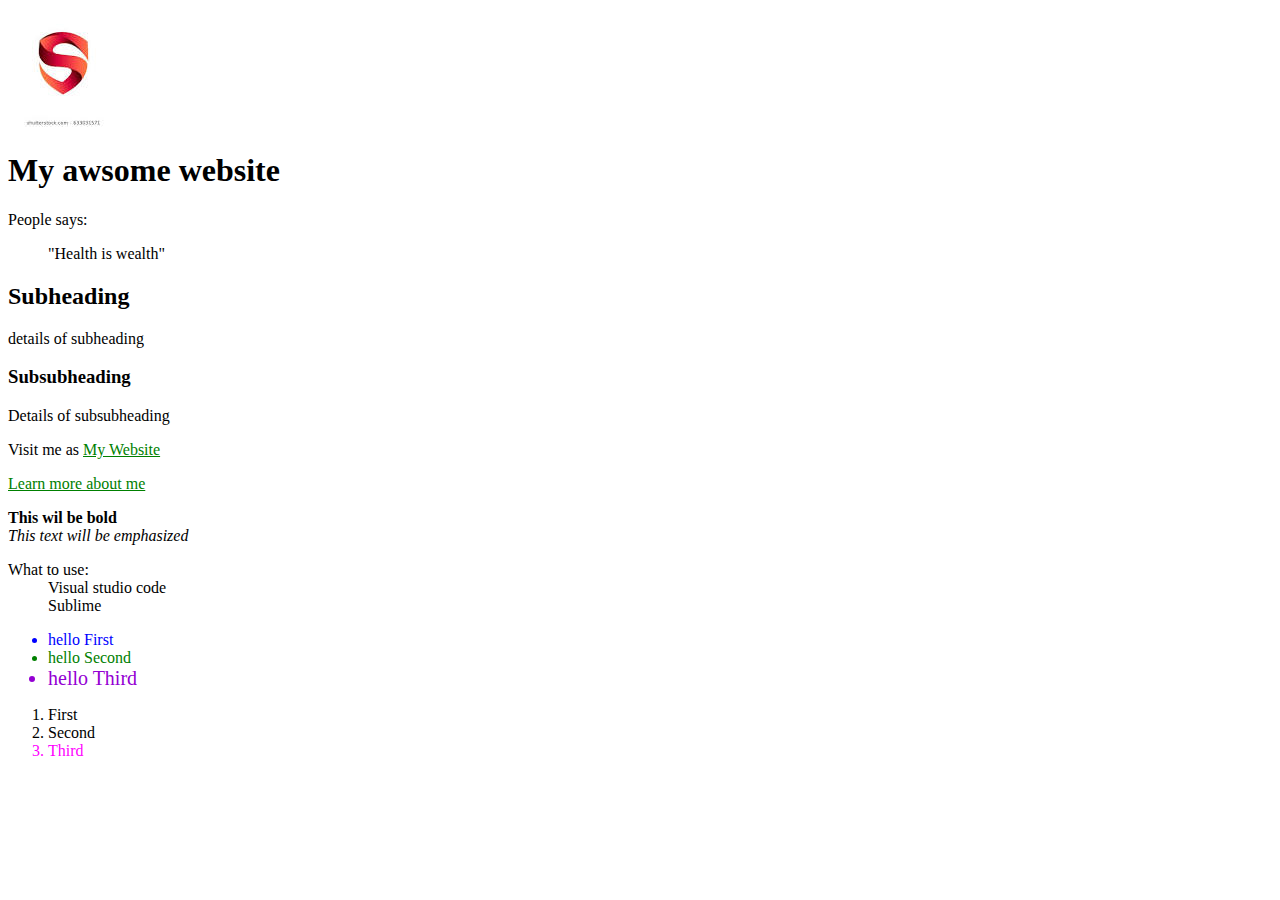
<file: pages/FirstSetPractice.html>
<!doctype html>
<html>
    <head>
        <title>
            FirstSetPractice
        </title>
        <img src="../img/myLogo.jpg" alt="Construction Hat"/>
        <link rel="stylesheet" href="../css/style.css"/>
        <style>
            #firstlist{
                color: blue;
            }
            .secondClass{
                color: green;
            }
            li:nth-child(3){
                color: fuchsia;
            }
            #firstulId li:nth-child(3){
                color: darkviolet;
            }
            ul:first-of-type li:nth-child(3){
                font-size: 20px;
            }
        </style>
    </head>
        <body>
            <h1>My awsome website</h1>
            People says:
            <blockquote>
                    <p>"Health is wealth"</p>
            </blockquote>
            <h2>Subheading</h2>
            <p>details of subheading</p>
            <h3>Subsubheading</h3>
            <p>Details of subsubheading</p>

            <p>Visit me as <a href="http://jeffery-way.com" target="_blank" >My Website</a></p>
            <p><a href="about/About.html" >Learn more about me</a></p>
            <p><strong>This wil be bold</strong> <br><em>This text will be emphasized</em></p>
          
            <dl>
                <dt>What to use:</dt>
                <dd>Visual studio code</dd>
                <dd>Sublime</dd>
            </dl>
            <ul id="firstulId">
                <li id="firstlist">hello First</li>
                <li class="secondClass">hello Second</li>
                <li>hello Third</li>
            </ul>
            <ol>
                    <li>First</li>
                    <li>Second</li>
                    <li>Third</li>
                </ol>
        </body>
    
</html>
</file>
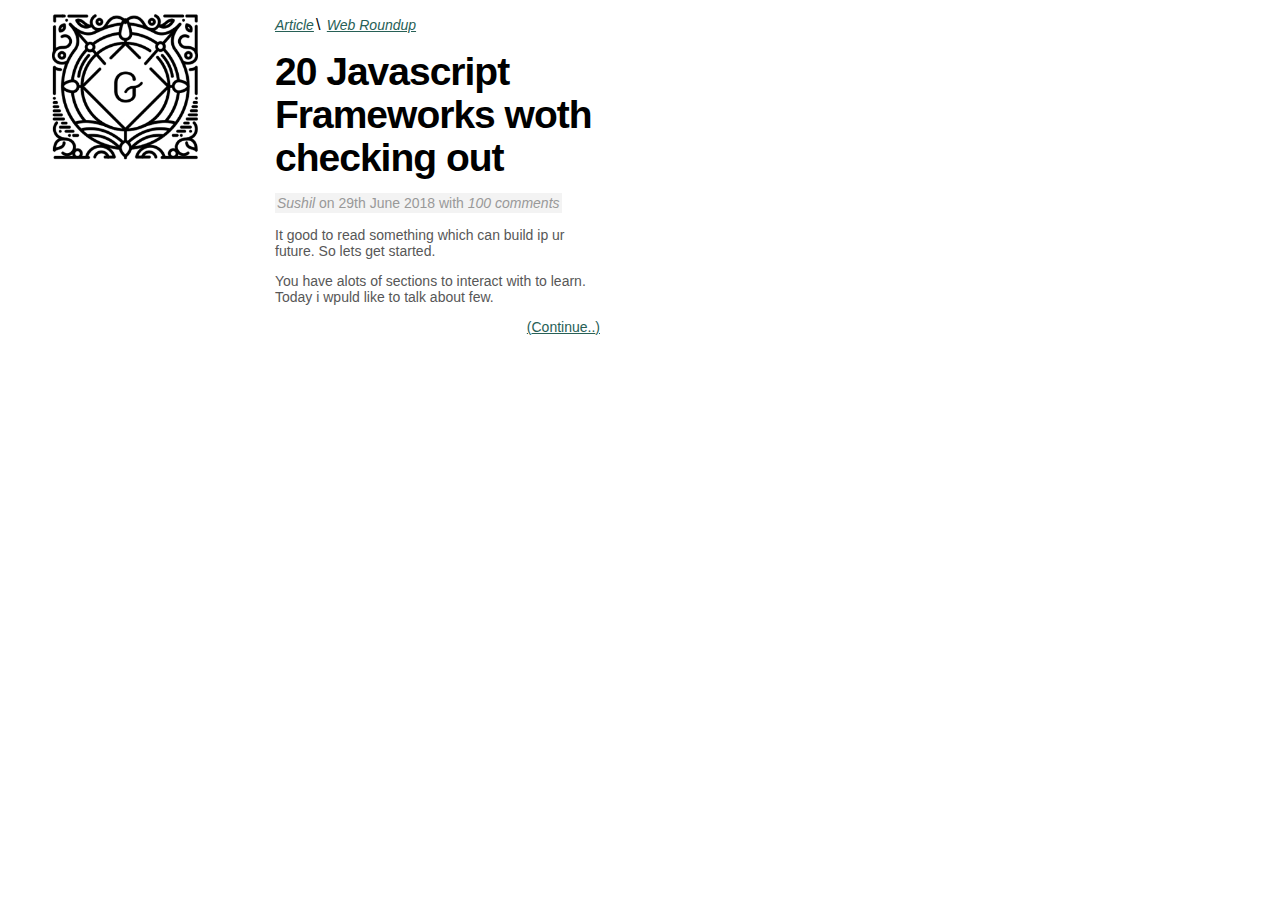
<file: pages/Fragment.html>
<!doctype html>
<html>

<head>
    <meta charset="utf-8" />
    <link rel="stylesheet" href="../css/Fragment.css" />
</head>

<body>
<article>
    <a href="#">
    <img src="../img/wordpress.png" alt="20 Javascript Frameworks woth checking out"/>
    </a>
    <div class="preview">
    <ul class="meta">
        <li><a href="#">Article</a></li>
        <li><a href="#">Web Roundup</a></li>
    </ul>
    <h2>
            20 Javascript Frameworks woth checking out 
    </h2>
    <p class="post-info">
        <a href="#">Sushil</a> on 29th June 2018 with <a href="#">100 comments</a>
    </p>
    <div class="body">
        <p>
            It good to read something which can build ip ur future.
            So lets get started.
        </p>
        <p>
        You have alots of sections to interact with to learn.
        Today i wpuld like to talk about few.
        </p>
    </div>
    <a href="#" class="continue">Continue..</a>
</div>
</article>
</body
></html>
</file>
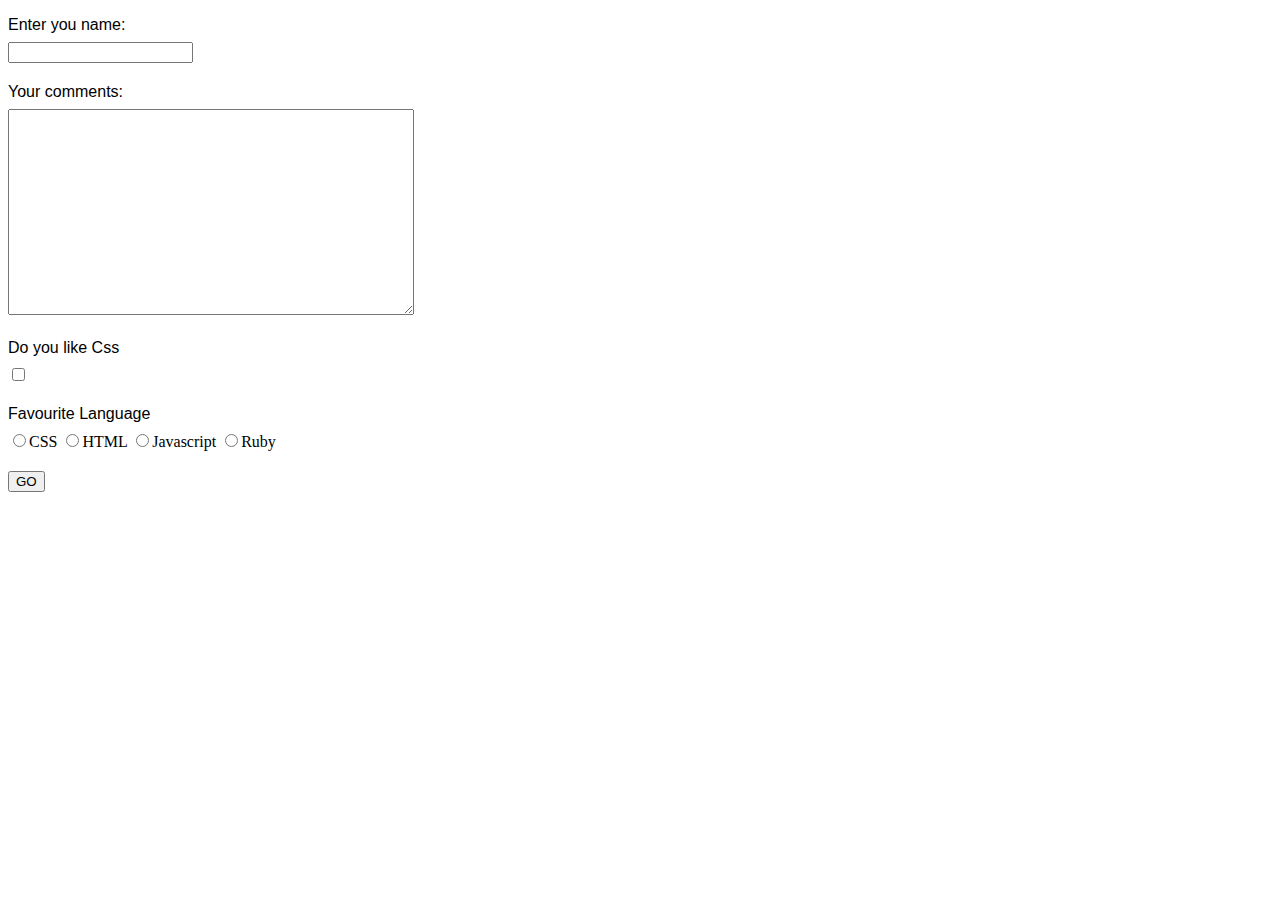
<file: pages/SecondSetForm.html>
<!doctype html>
<html>

<head>
    <meta charset="utf-8" />
    <link rel="stylesheet" href="../css/secondSetStyle.css" />
</head>

<body>
    <form action="" method="GET">
        <ul>
            <li>
                <label for="name">Enter you name:</label>
                <input id="name" name="name" />
            </li>
            <li>
                <label for="comments">Your comments:</label>
                <textarea id="comments" name="comments"></textarea>
            </li>
            <li>
                    <label for ="css" >Do you like Css</label>
                    <input type="checkbox" name="css" id="css">
            </li>
            <li>
                    <label for ="" >Favourite Language</label>
                    <input type="radio"/>CSS
                    <input type="radio"/>HTML
                    <input type="radio"/>Javascript
                    <input type="radio"/>Ruby
            </li>
            <li>
                <input type="submit" value="GO" />
            </li>
            
        </ul>
    </form>
</body>

</html>
</file>
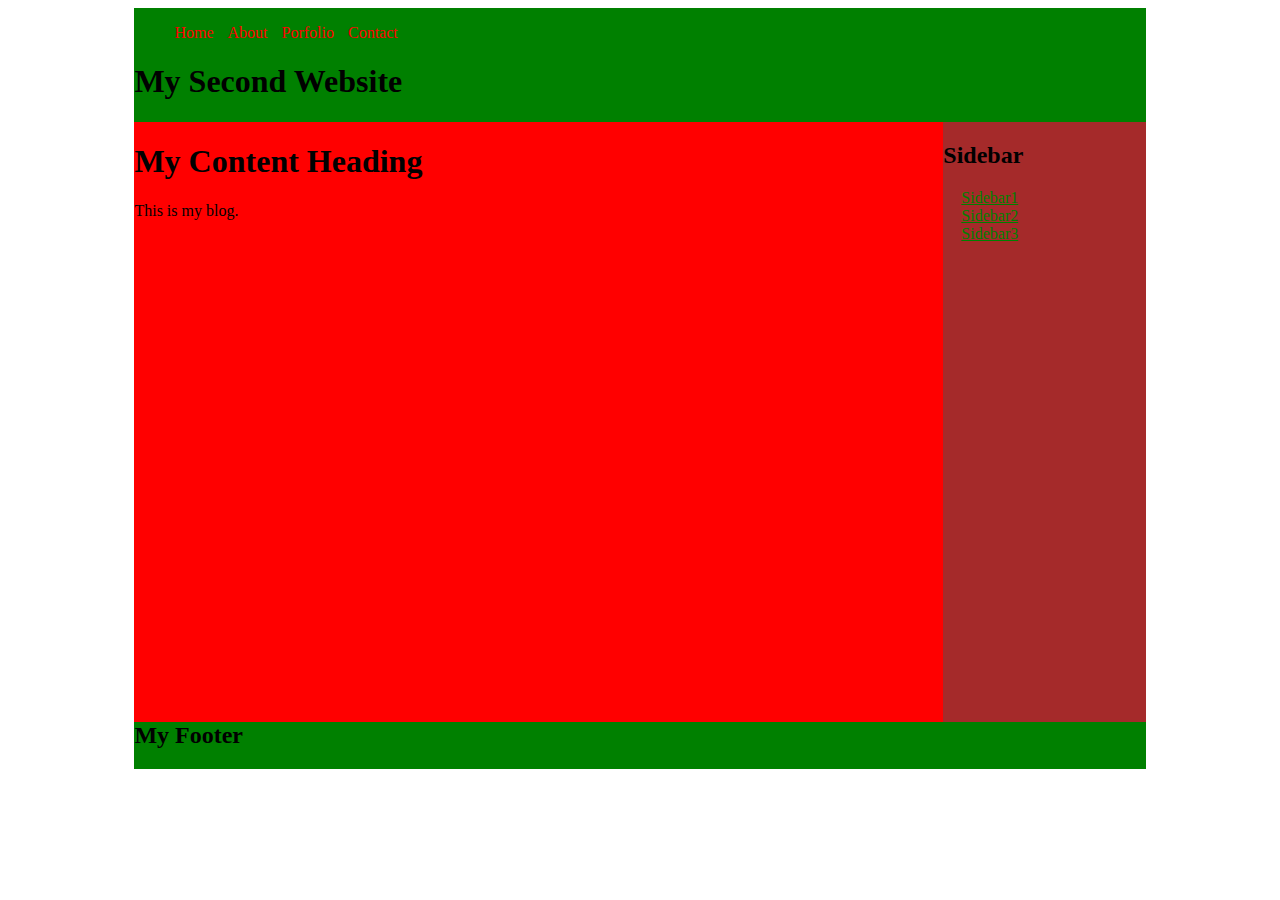
<file: pages/SecondSetPractice.html>
<!doctype html>
<html>

<head>
    <meta charset="utf-8" />
    <link rel="stylesheet" href="../css/style.css" />
</head>

<body>
    <div class="wrap">
        <div>
        <ul>
            <li class="navigation">
                <a class="anchorNav" href="#">Home</a>
            </li>
            <li class="navigation">
                <a class="anchorNav" href="#">About</a>
            </li>
            <li class="navigation">
                <a class="anchorNav" href="#">Porfolio</a>
            </li>
            <li class="navigation">
                <a class="anchorNav" href="#">Contact</a>
            </li>
        </ul>
    </div>
        <h1>My Second Website</h1>
        <div class="content">
            <h1>My Content Heading</h1>
            <p>This is my blog.</p>
        </div>
        <aside>
            <h2>Sidebar</h2>
            <ul>
                <li>
                    <a href="#">Sidebar1</a>
                </li>
                <li>
                    <a href="#">Sidebar2</a>
                </li>
                <li>
                    <a href="#">Sidebar3</a>
                </li>
            </ul>
        </aside>
        <footer>
            <h2>My Footer</h2>
        </footer>
    </div>
</body>

</html>
</file>
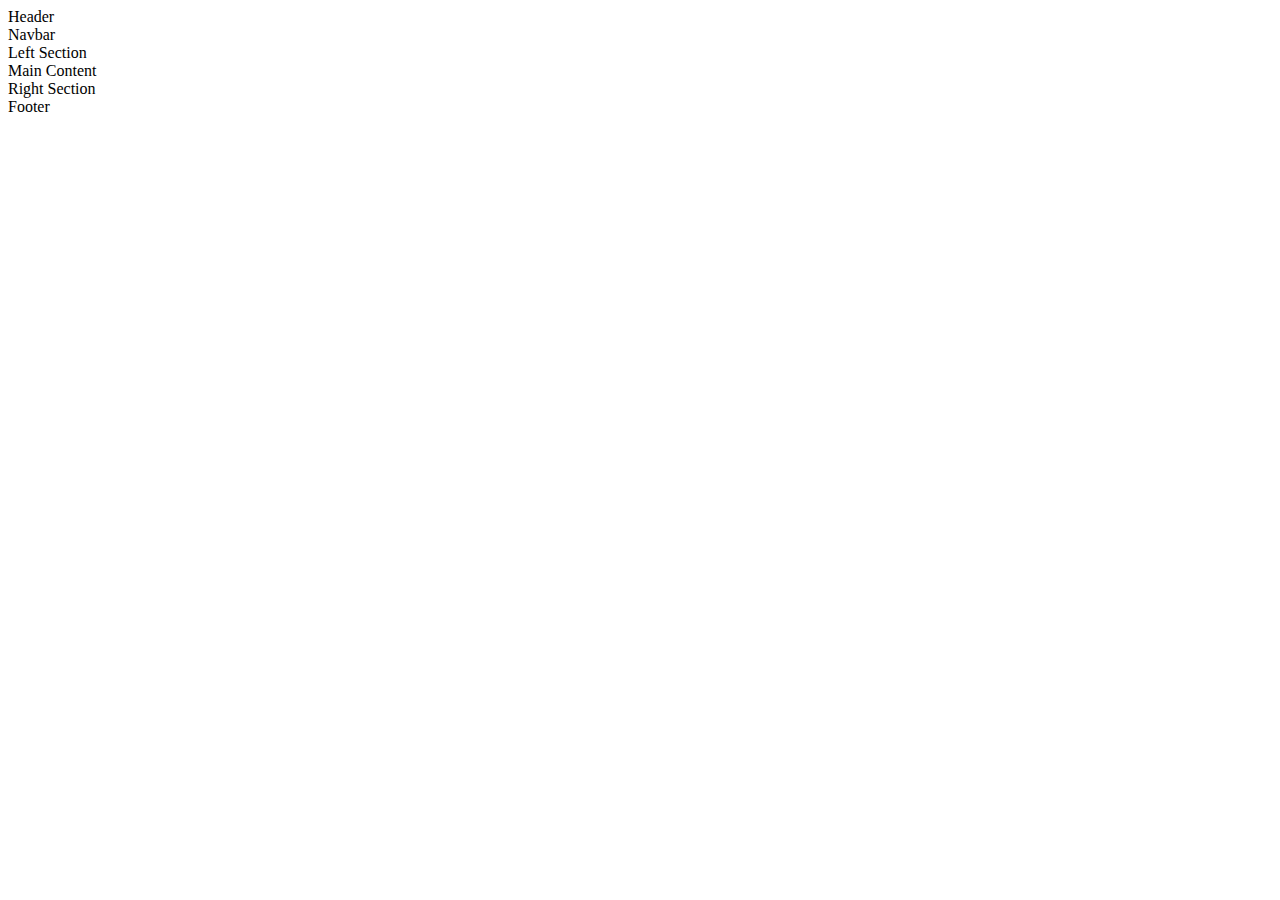
<file: pages/TaskSol1.html>
<!doctype html>
<html lang="en">
<head>
    <meta charset="UTF-8">
    <meta name="viewport" content="width=device-width , initial-scale=1.0">
    <meta http-equiv="X-UA-Compatible" content="ie=edge">
    <title>Layouts using floats</title>
</head>
<body>
    <header>Header</header>
    <nav>Navbar</nav>
    <aside>Left Section</aside>
    <main>Main Content</main>
    <section>Right Section</section>
    <footer>Footer</footer>
</body>
</html>
</file>
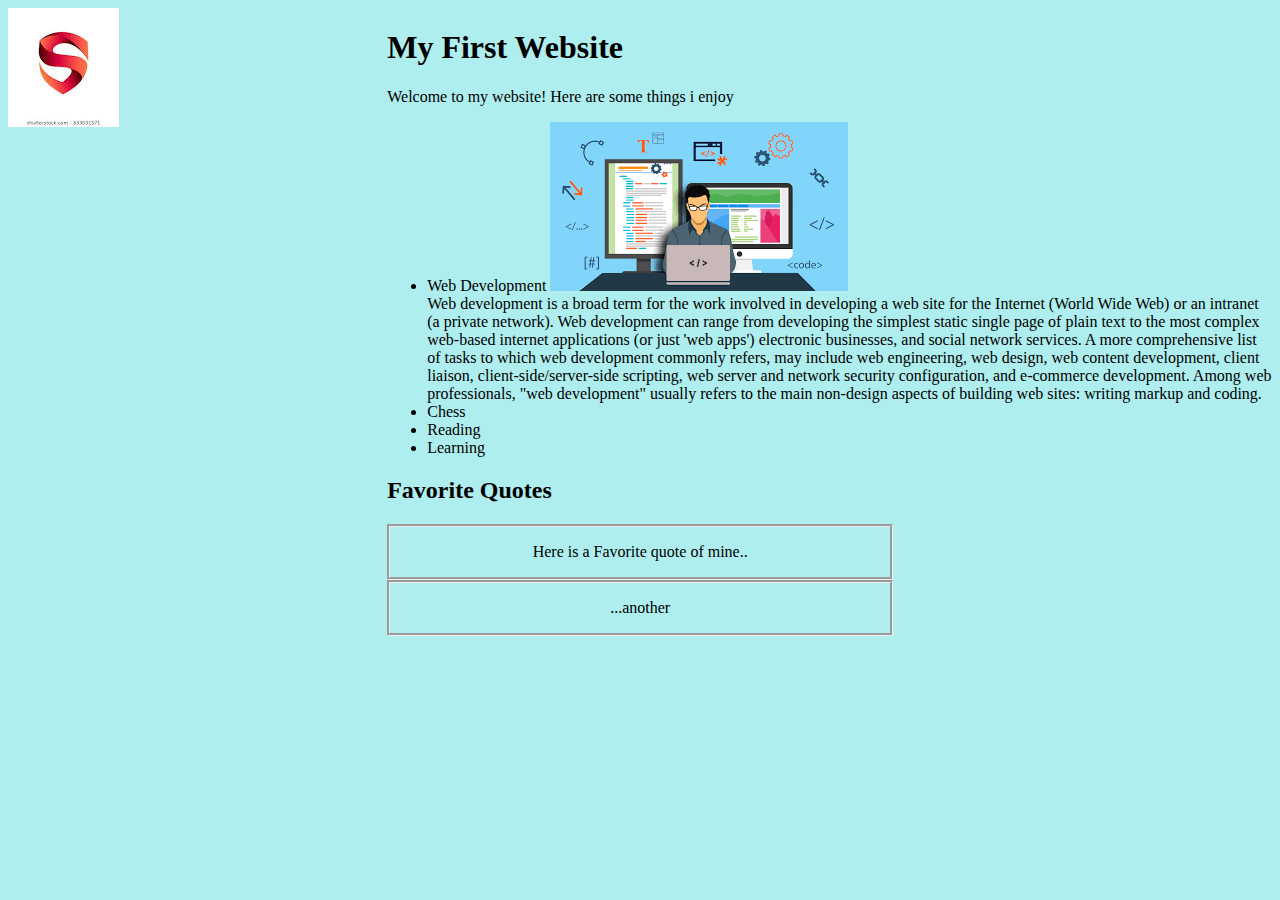
<file: pages/Exercises/Exercise1/Exercise1.html>
<!doctype html>
<html>
    <head>
        <title>My First Exercise</title>
        <link rel="stylesheet" href="../../../css/style.css"/>
    </head>
    <body style="background-color: paleturquoise">
        <div class="parent">
            <div id="image" class="image">
                <img src="../../../img/myLogo.jpg"/>
            </div>
            <div id="detail" class="detail">
                <h1>My First Website</h1>
                <p>Welcome to my website! Here are some things i enjoy</p>
                <ul>
                    <li id ="web">Web Development
                        <img src="../../../img/webdevelopment.png"/>
                       <div class="floating"> Web development is a broad term for the work involved in developing a web site for the Internet (World Wide Web) or
                            an intranet (a private network). Web development can range from developing the simplest static single page of plain 
                            text to the most complex web-based internet applications (or just 'web apps') electronic businesses, and social network services.
                            A more comprehensive list of tasks to which web development commonly refers, may include web engineering, web design, web content 
                            development, client liaison, client-side/server-side scripting, web server and network security configuration, and e-commerce 
                            development. Among web professionals, "web development" usually refers to the main non-design aspects of building web sites: writing markup and coding.
                        </div>
                    </li>
                    <li>Chess</li>
                    <li>Reading</li>
                    <li>Learning</li>
                </ul>
                <h2>Favorite Quotes</h2>
            <div class ="quote" > <blockquote>Here is a Favorite quote of mine..</blockquote></div>
            <div class ="quote" ><blockquote>...another</blockquote> </div>
            </div>
    </div>
    </body>
</html>
</file>
<file: css/style.css>
a{
    color: green;
    text-decoration: underline
}

.quote{
    border-style: groove;
    text-align: center; 
    width: 500px;
}

.parent {
    display: flex;
}

.image {
    flex: 30%;
}
.detail {
    flex: 70%;
}
.wrap{
    min-width: 600px;
    width: 80%;
    margin: auto;
    background: green;
    overflow: hidden;
}
.content{
    background: red;
    float: left;
    width: 80%;
}
aside{
    background: brown;
    float: left;
    width: 20%;
}
.content ,aside{
    height: 600px;
}
aside ul{
    list-style:none;
    padding-left: 18px;
}

footer{
    clear: both;
}
.navigation{
    display: inline;
    padding-right: 10px;
}
.anchorNav{
    color: red;
    text-decoration: none;
}
.anchorNav:hover{
    text-decoration: underline;
}

.floating{
    float: left;;
}
</file>
<file: css/Fragment.css>
body{
    width: 600px;
    margin: 0 0 auto;
    font-family: sans-serif;
    
}
.body{
    clear: both;
    color: #575757;
}
article img{
float: left;
margin-right: 25px;
width: 250px;
}
p{
    font-size: 14px;
}
.preview{
    float: right;
    width: 325px;
}
article li{
    list-style: none;
    display: inline;
}
 h2{
    font-size: 39px;
    line-height: 43px;
    letter-spacing: -1px;
}
article h2{
    margin: 0;
}
a{
    color: #276056;
}
.meta a,.post-info a{
    font-style: italic;
    font-size: 14px;
}
.meta li:after {
    content: '\\';
    padding: 0 2px;
}
.meta li:last-child::after{
    content: none;
}
.meta{
    padding-left: 0;
    margin-top: 0 0 10px;
}
.post-info{
    background: #f3f3f3;
    color: #999;
    padding: 2px;
    float: left;
    font-size: 14px;
}
.post-info a{
    color: #999;
    text-decoration: none;
}

a:hover{
    color: black;
}

.continue{
    float: right;
    font-size: 14px;

}
.continue:after{
    content: ")"
}
.continue:before{
    content: "("
}
</file>
<file: css/secondSetStyle.css>
form li{
    list-style: none;
    margin-bottom: 20px;
}
label{
    display: block;
    cursor: pointer;
    color: black;
    font-family: sans-serif;
    padding-bottom: 8px;
}
form ul{
    padding-left: 0px;
}
textarea{
    width: 400px;
    height: 200px;
}
h1{
    background: url(../img/nettuts_Logo.png) no-repeat;
    text-indent: -9999px;
    width: 200px;
    height: 55px;;
}
</file>
